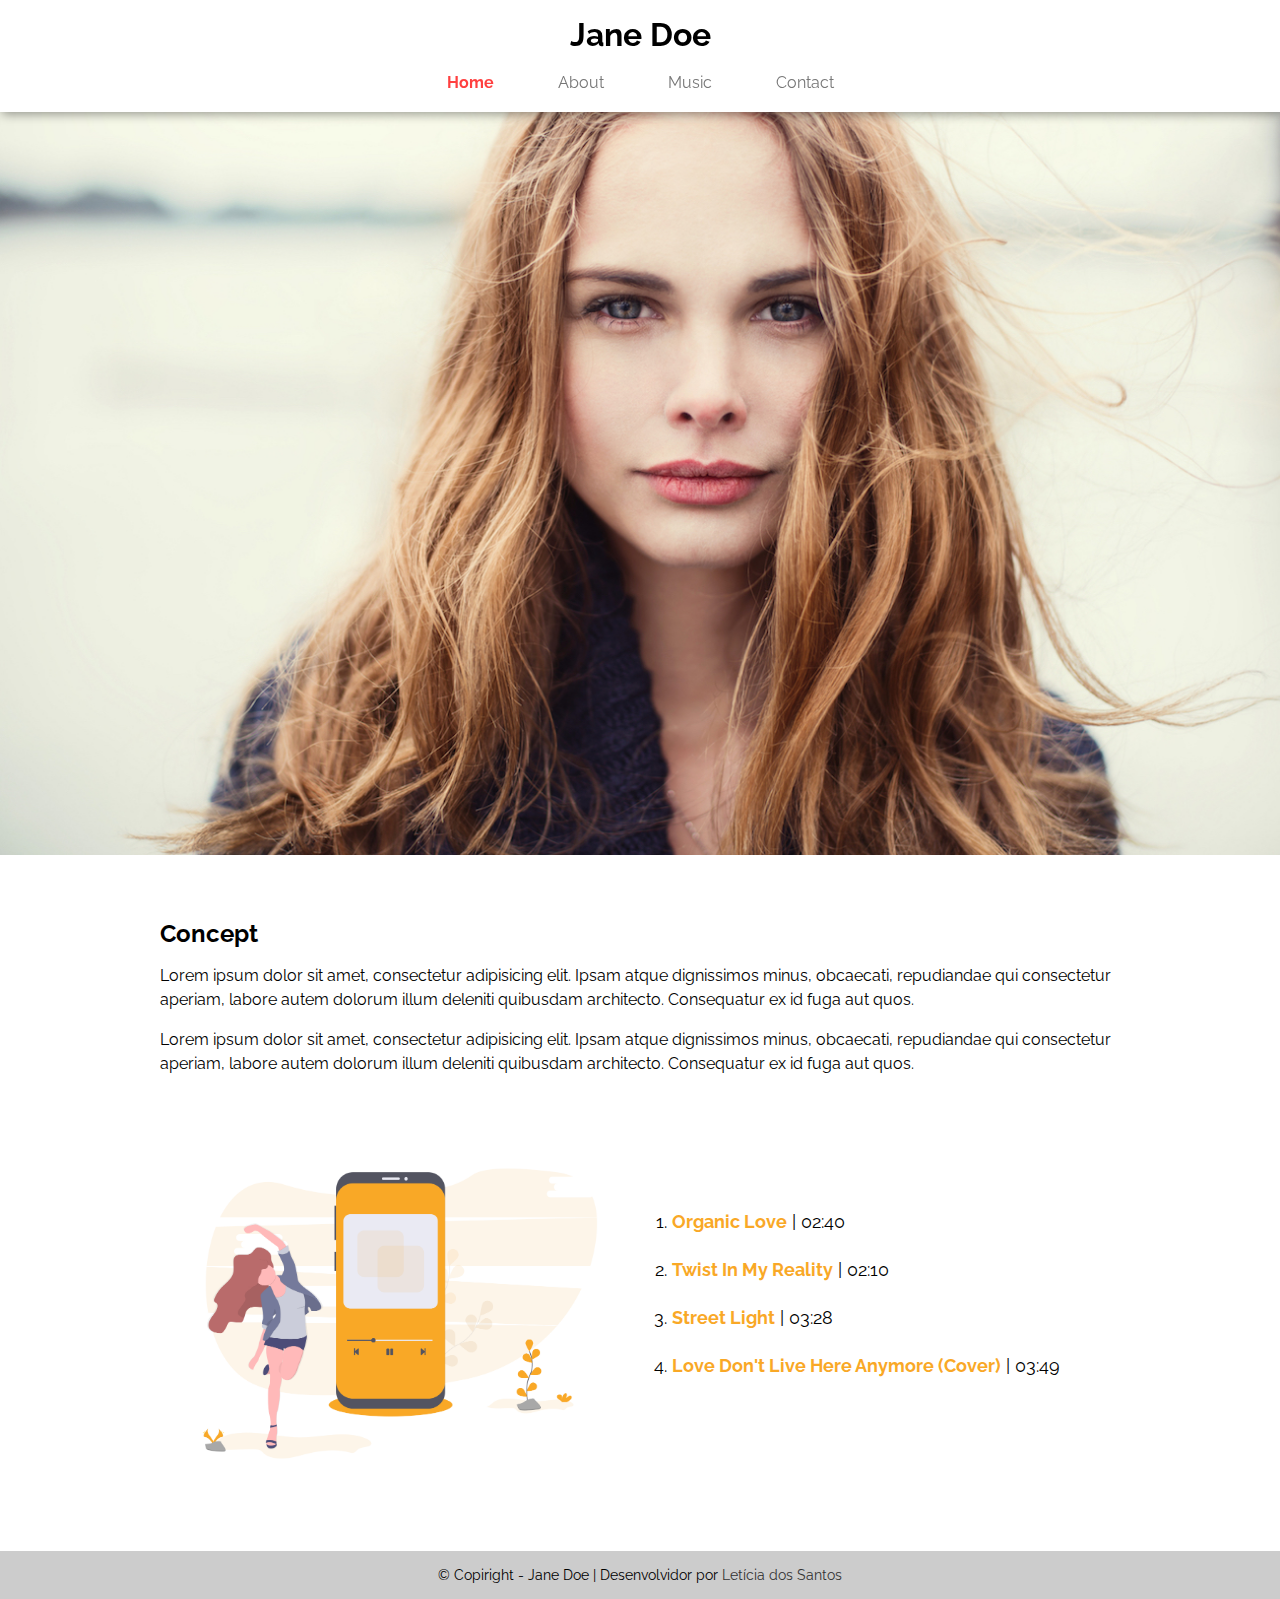
<file: jane_doe/index.html>
<!DOCTYPE html>
<html>

<head>
  <meta charset="UTF-8">
  <title>Jane Doe | Home</title>
  <link rel="stylesheet" href="./css/styles.css">
</head>

<body>
  <header>
    <h1>Jane Doe</h1>
    <nav class="menu">
      <ul>
        <li><a href="./index.html" class="active">Home</a></li>
        <li><a href="./about.html">About</a></li>
        <li><a href="./music.html">Music</a></li>
        <li><a href="./contact.html">Contact</a></li>
      </ul>
    </nav>
  </header>

  <section class="banner">
    <img src="./img/jane.jpg" alt="imagem que representa a cantora Jane Doe">
  </section>

  <section class="concept">
    <h2>Concept</h2>
    <p>Lorem ipsum dolor sit amet, consectetur adipisicing elit. Ipsam atque dignissimos minus, obcaecati, repudiandae qui consectetur aperiam, labore autem dolorum illum deleniti quibusdam architecto. Consequatur ex id fuga aut quos.</p>
    <p>Lorem ipsum dolor sit amet, consectetur adipisicing elit. Ipsam atque dignissimos minus, obcaecati, repudiandae qui consectetur aperiam, labore autem dolorum illum deleniti quibusdam architecto. Consequatur ex id fuga aut quos.</p>
    <div class="songs">
      <div class="draw">
        <img src="./img/draw.png" alt="Ilustração de um celular com player de musica, e uma mulher dançando">
      </div>
      <ol class="list">
        <li>
          <span class="orange">Organic Love</span> | 02:40
        </li>
        <li>
          <span class="orange">Twist In My Reality</span> | 02:10
        </li>
        <li>
          <span class="orange">Street Light</span> | 03:28
        </li>
        <li>
          <span class="orange">Love Don't Live Here Anymore (Cover)</span> | 03:49
        </li>
      </ol>
    </div>
  </section>
  <footer>
    &copy; Copiright - Jane Doe | Desenvolvidor por <a href="https://github.com/ldsleticia" target="_blank">Letícia dos Santos</a> 
  </footer>
</body>

</html>
</file>
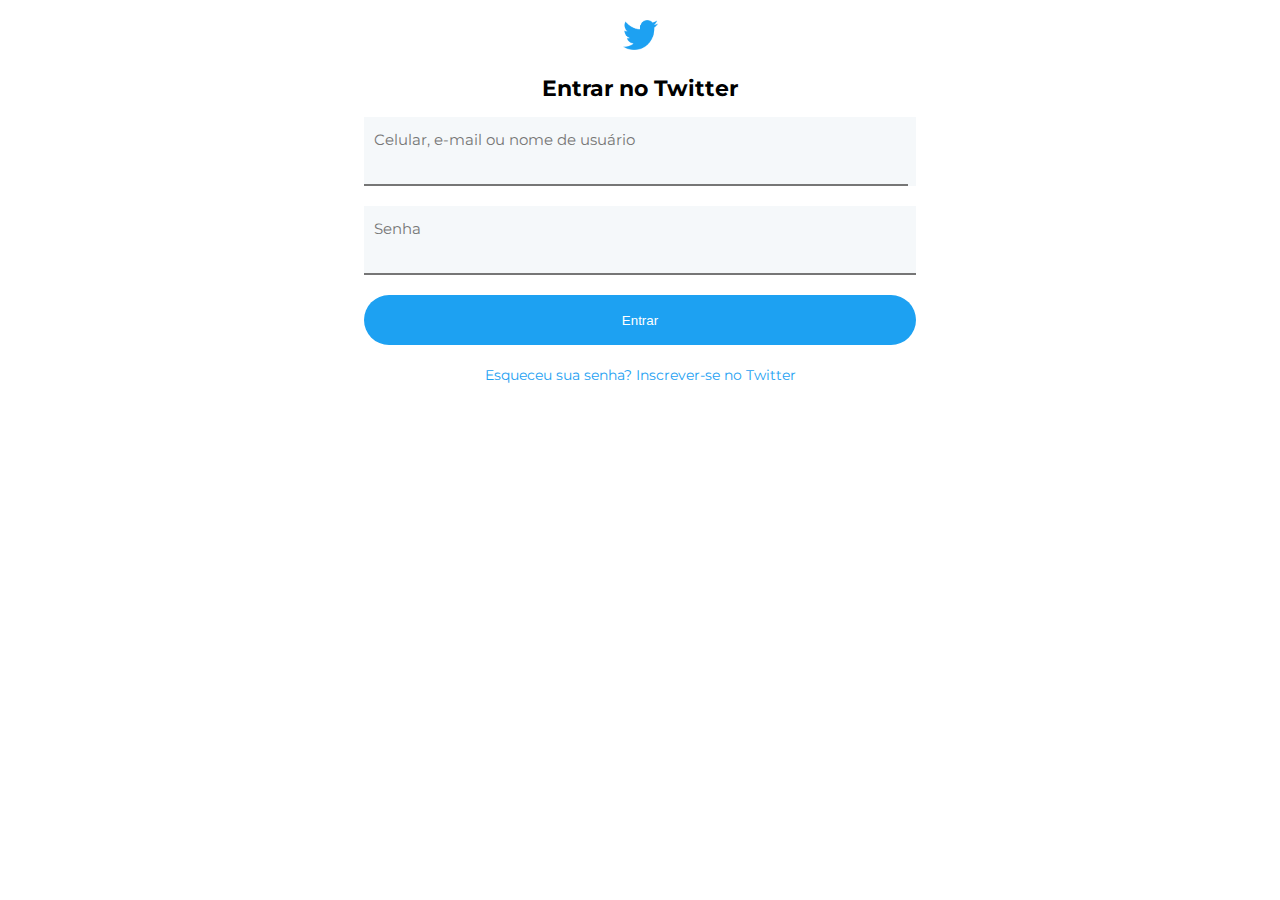
<file: twitter_login_clone/index.html>
<!DOCTYPE html>
<html lang="en">

<head>
    <meta charset="UTF-8">
    <meta name="viewport" content="width=device-width, initial-scale=1.0">
    <link rel="stylesheet" type="text/css" href="css/style.css" media="screen" />
    <title>Twitter</title>
</head>

<body>
    <div id="container">
        <div class="viewBox"><img src="images/logo.png" alt="Logo do Twitter" width="35px" height="30px" /></div>
        <div class="box">
            <h1>Entrar no Twitter</h1>
        </div>
        <div class="form">
            <form action="login.php" method="post">
                <div class="form-login">
                    <label for="login">Celular, e-mail ou nome de usuário</label><br>
                    <input type="text" name="login" required>
                </div>
                <div class="form-password">
                    <label for="senha">Senha</label><br>
                    <input type="password" name="senha" required>
                </div>
                <input class="button" type="submit" value="Entrar">
            </form>
        </div>
        <div class="page-buttons">
            <a href="https://twitter.com/account/begin_password_reset">Esqueceu sua senha?</a>
            <a href="https://twitter.com/i/flow/signup">Inscrever-se no Twitter</a>
        </div>
</body>
</html>
</file>
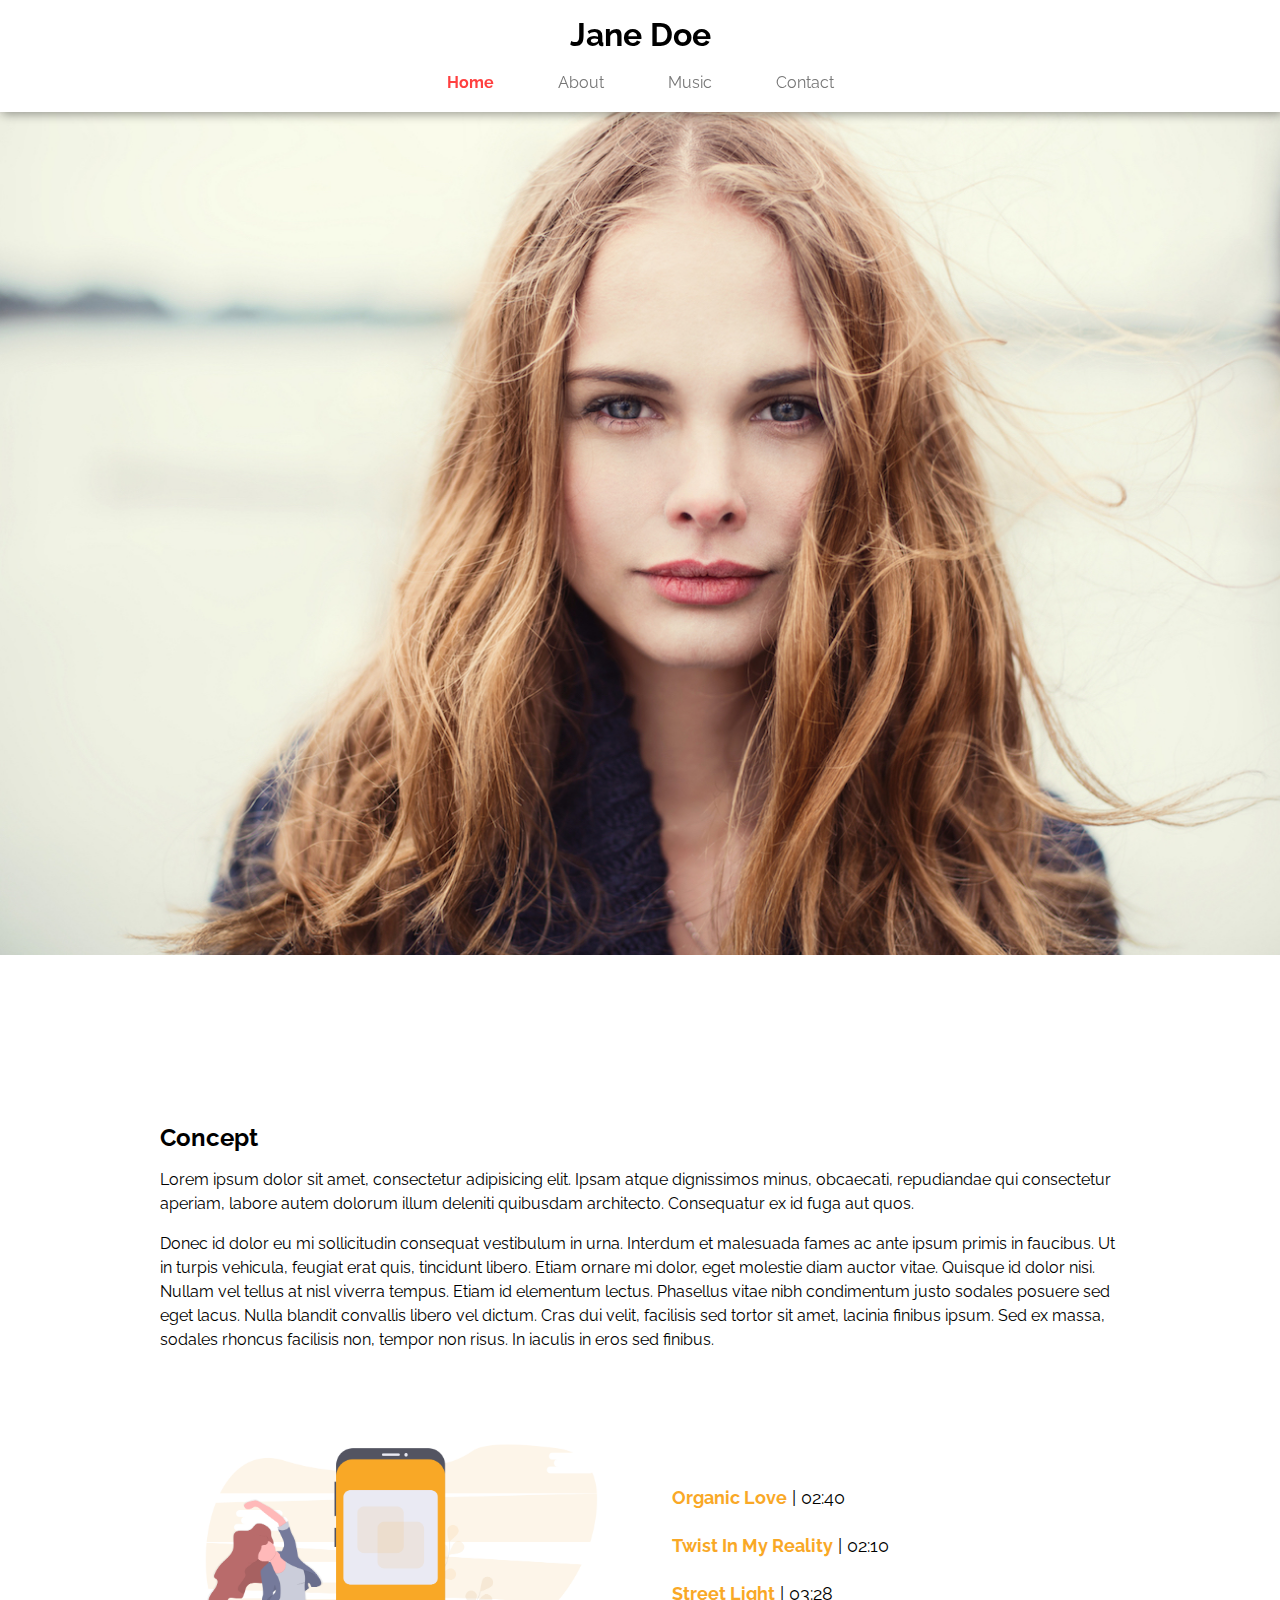
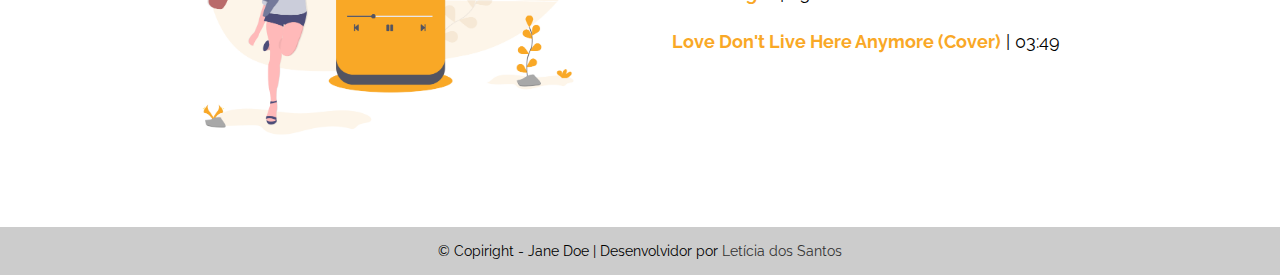
<file: jane_doe/responsivo/index.html>
<!DOCTYPE html>
<html>

<head>
  <meta charset="UTF-8">
  <meta name="viewport" content="width=device-width, initial-scale=1.0">
  <title>Jane Doe | Home</title>
  <link rel="stylesheet" href="./css/styles.css">
  <link rel="stylesheet" href="./css/responsivo.css">
</head>

<body>
  <header>
    <h1>Jane Doe</h1>
    <nav class="menu">
      <ul>
        <li><a href="./index.html" class="active">Home</a></li>
        <li><a href="./about.html">About</a></li>
        <li><a href="./music.html">Music</a></li>
        <li><a href="./contact.html">Contact</a></li>
      </ul>
    </nav>
  </header>

  <section class="banner">
    <img src="./img/jane.jpg" alt="imagem que representa a cantora Jane Doe">
  </section>

  <section>
    <section class="concept container">
      <h2>Concept</h2>
      <p>Lorem ipsum dolor sit amet, consectetur adipisicing elit. Ipsam atque dignissimos minus, obcaecati, repudiandae qui consectetur aperiam, labore autem dolorum illum deleniti quibusdam architecto. Consequatur ex id fuga aut quos.</p>
      <p>Donec id dolor eu mi sollicitudin consequat vestibulum in urna. Interdum et malesuada fames ac ante ipsum primis in faucibus. Ut in turpis vehicula, feugiat erat quis, tincidunt libero. Etiam ornare mi dolor, eget molestie diam auctor vitae. Quisque id dolor nisi. Nullam vel tellus at nisl viverra tempus. Etiam id elementum lectus. Phasellus vitae nibh condimentum justo sodales posuere sed eget lacus. Nulla blandit convallis libero vel dictum. Cras dui velit, facilisis sed tortor sit amet, lacinia finibus ipsum. Sed ex massa, sodales rhoncus facilisis non, tempor non risus. In iaculis in eros sed finibus.</p>
      <div class="songs">
        <div class="draw">
          <img src="./img/draw.png" alt="Ilustração de um celular com player de musica, e uma mulher dançando">
        </div>
        <ol class="list">
          <li>
            <span class="orange">Organic Love</span> | 02:40
          </li>
          <li>
            <span class="orange">Twist In My Reality</span> | 02:10
          </li>
          <li>
            <span class="orange">Street Light</span> | 03:28
          </li>
          <li>
            <span class="orange">Love Don't Live Here Anymore (Cover)</span> | 03:49
          </li>
        </ol>
      </div>
    </section>
  </section>
  <footer>
    &copy; Copiright - Jane Doe | Desenvolvidor por <a href="https://github.com/ldsleticia" target="_blank">Letícia dos Santos</a> 
  </footer>
</body>

</html>
</file>
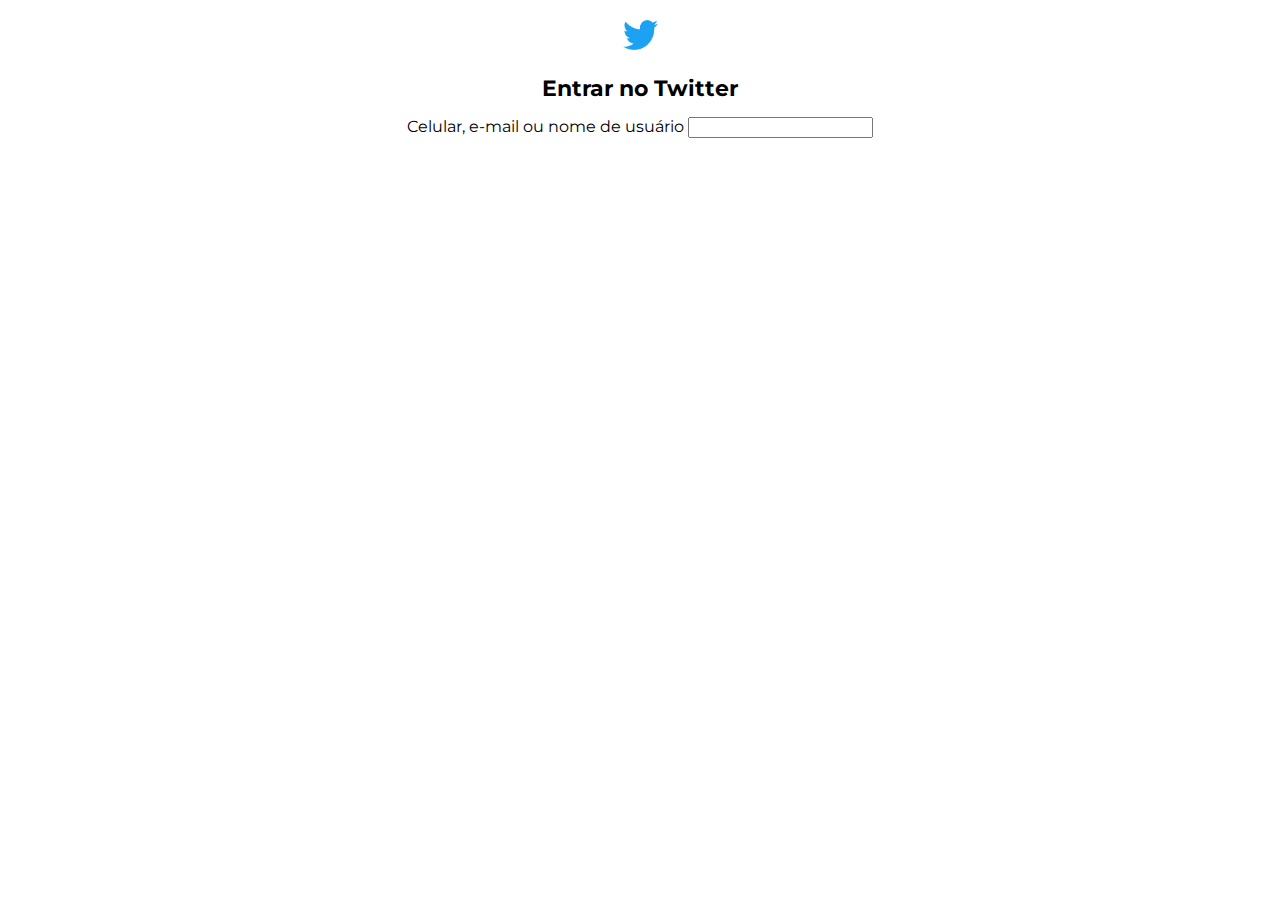
<file: twitter_login_clone/css/index.html>
<!DOCTYPE html>
<html lang="en">
<head>
    <meta charset="UTF-8">
    <meta name="viewport" content="width=device-width, initial-scale=1.0">
    <link rel="stylesheet" type="text/css" href="style.css" media="screen" />
    <title>Twitter</title>
</head>
<body>
    <div id="container">
        <div class="viewBox"><img src="../images/logo.png" alt="Logo do Twitter"  width="35px" height="30px"/></div>
        <div class="box">
                <h1>Entrar no Twitter</h1>
        </div>
        <div class="form">
                <form action="inputName" method="post" id="login">
                    <div id="formDates">
                    <span class="label">Celular, e-mail ou nome de usuário</span>
                        <input type="text" id="login" />
                    <div>
                </form>
        </div>
    </div>
    
</body>
</html>
</file>
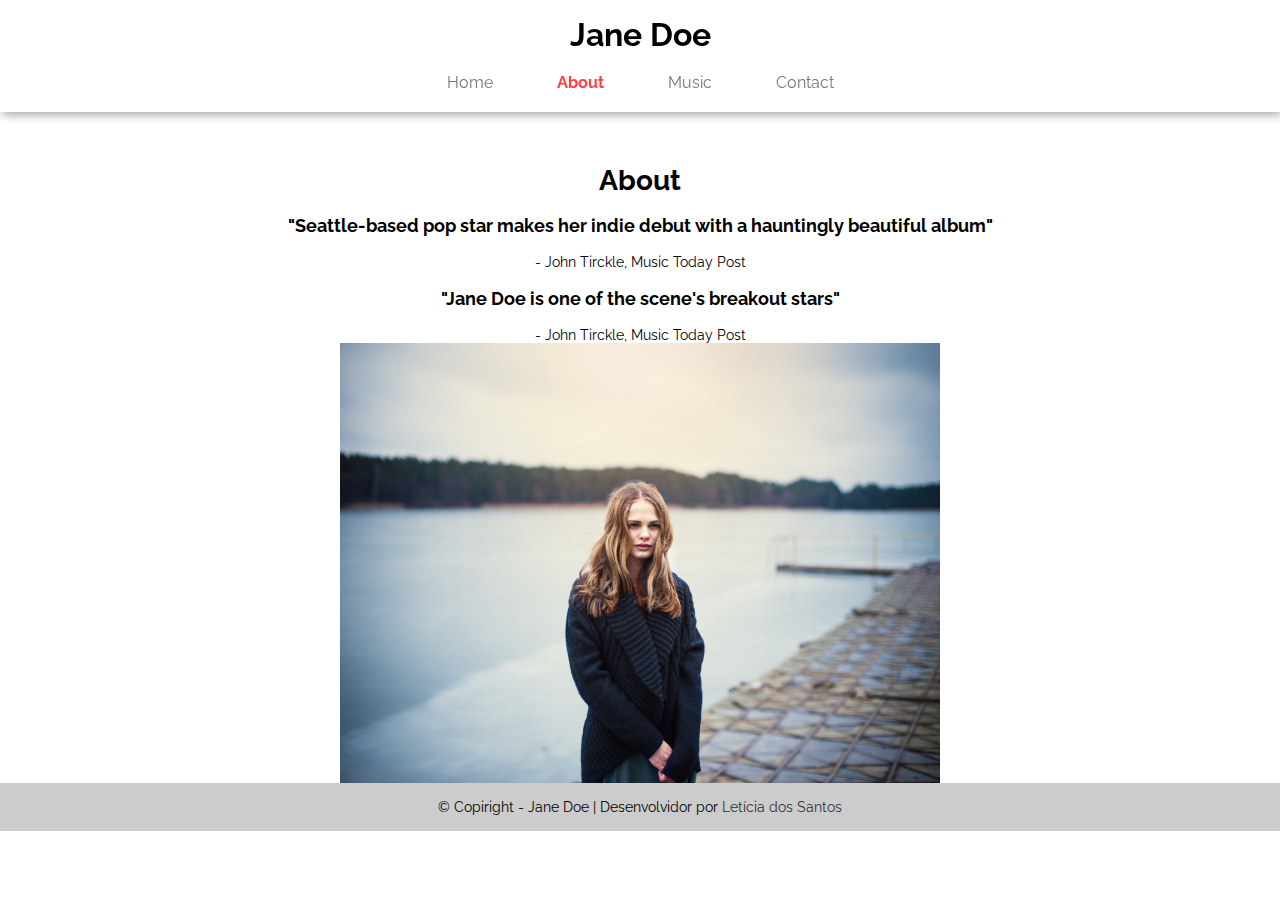
<file: jane_doe/about.html>
<!DOCTYPE html>
<html>

<head>
  <meta charset="UTF-8">
  <title>Jane Doe | About</title>
  <link rel="stylesheet" href="./css/styles.css">
</head>

<body>
  <header>
    <h1>Jane Doe</h1>
    <nav class="menu">
      <ul>
        <li><a href="index.html">Home</a></li>
        <li><a href="about.html" class="active">About</a></li>
        <li><a href="music.html">Music</a></li>
        <li><a href="contact.html">Contact</a></li>
      </ul>
    </nav>
  </header>

  <section id="about" class="container">
    <h1 class="titulo">About</h1>
    <section class="phrases">
      <div class="phrase">
        <p>
          "Seattle-based pop star makes her indie debut with a hauntingly beautiful album"
        </p>
        <span>- John Tirckle, Music Today Post</span>
      </div>

      <div class="phrase">
        <p>
          "Jane Doe is one of the scene's breakout stars"
        </p>
        <span>- John Tirckle, Music Today Post</span>
      </div>
      <div class="img">
        <img src="./img/jane2.jpg" alt="Foto de Jane Doe ">
      </div>
    </section>
  </section>

  <footer>
    &copy; Copiright - Jane Doe | Desenvolvidor por <a href="https://github.com/ldsleticia" target="_blank">Letícia dos Santos</a> 
  </footer>
</body>

</html>
</file>
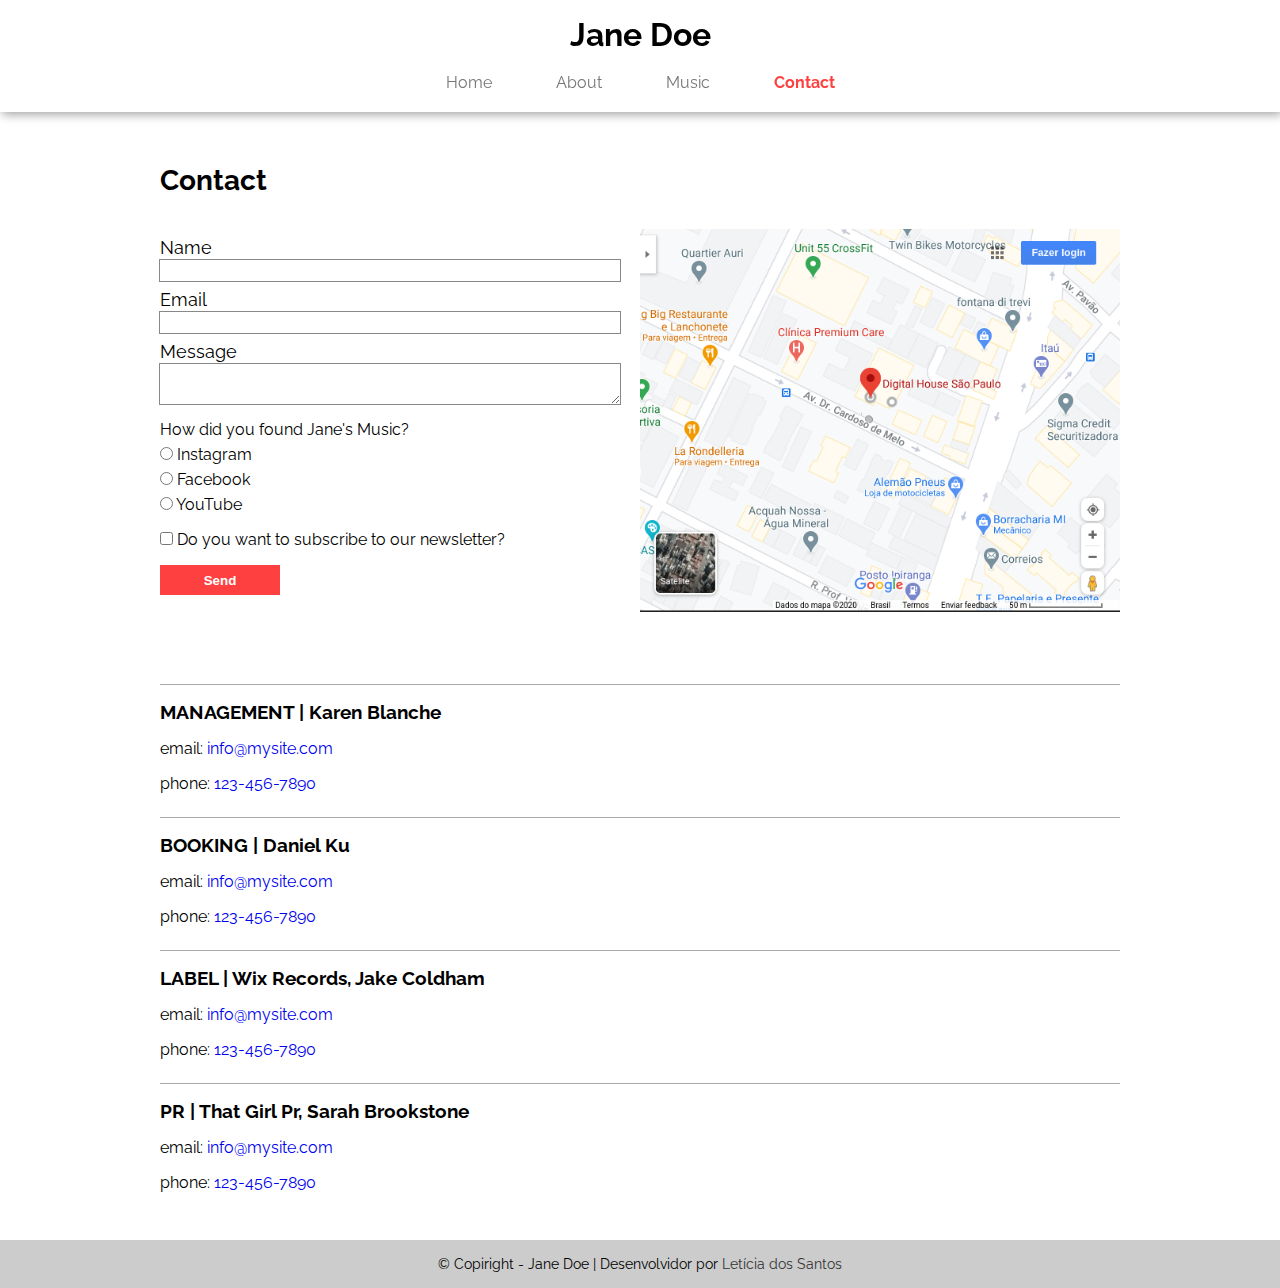
<file: jane_doe/contact.html>
<!DOCTYPE html>
<html>

<head>
  <meta charset="UTF-8">
  <title>Jane Doe | Home</title>
  <link rel="stylesheet" href="./css/styles.css">
</head>

<body>
  <header>
    <h1>Jane Doe</h1>
    <nav class="menu">
      <ul>
        <li><a href="index.html">Home</a></li>
        <li><a href="about.html">About</a></li>
        <li><a href="music.html">Music</a></li>
        <li><a href="contact.html" class="active">Contact</a></li>
      </ul>
    </nav>
  </header>

  <section id="contact" class="container">
    <h1 class="titulo">Contact</h1>
    <section class="contact-form">
      <form>

        <div class="box-input">
          <label for="name">Name</label>
          <input type="text" id="name" name="name" required>
        </div>

        <div class="box-input">
          <label for="email">Email</label>
          <input type="email" id="email" name="email" required>
        </div>

        <div class="box-input">
          <label for="message">Message</label>
          <textarea name="message" id="message" cols="10" rows="2" required></textarea>
        </div>

        <div class="radio">
          <label for="found">How did you found Jane's Music?</label>
          <br>
          <input type="radio" name="found" id="instagram" value="instagram">
          <label for="instagram">Instagram</label>
          <br>
          <input type="radio" name="found" id="found" value="facebook">
          <label for="instagram">Facebook</label>
          <br>
          <input type="radio" name="found" id="found" value="youtube">
          <label for="youtube">YouTube</label>
        </div>

        </div>
        <div class="checkbox">
          <input type="checkbox" name="" id="">
          <label for="message">Do you want to subscribe to our newsletter?</label>
        </div>
        <input type="submit" value="Send">
      </form>
    </section>
    <section class="map-address">
      <div class="img">
        <img src="./img/address.png" alt="Foto da região próximdo ao endereço da cantora">
      </div>
    </section>
    <section class="contact-info">
      <ul class="contacts">
        <li class="contact">
          <h3>MANAGEMENT | Karen Blanche</h3>
          <ul>
            <li>email: <a href="mailto:info@mysite.com">info@mysite.com</a></li>
            <li>phone: <a href=”tel:+1956123456789″>123-456-7890</a></li>
          </ul>
        </li>
        <li class="contact">
          <h3>BOOKING | Daniel Ku</h3>
          <ul>
            <li>email: <a href="mailto:info@mysite.com">info@mysite.com</a></li>
            <li>phone: <a href=”tel:+1956123456789″>123-456-7890</a></li>
          </ul>
        </li>
        <li class="contact">
          <h3>LABEL | Wix Records, Jake Coldham</h3>
          <ul>
            <li>email: <a href="mailto:info@mysite.com">info@mysite.com</a></li>
            <li>phone: <a href=”tel:+1956123456789″>123-456-7890</a></li>
          </ul>
        </li>
        <li class="contact">
          <h3>PR | That Girl Pr, Sarah Brookstone</h3>
          <ul>
            <li>email: <a href="mailto:info@mysite.com">info@mysite.com</a></li>
            <li>phone: <a href=”tel:+1956123456789″>123-456-7890</a></li>
          </ul>
        </li>
      </ul>
    </section>
  </section>

  <footer>
    &copy; Copiright - Jane Doe | Desenvolvidor por <a href="https://github.com/ldsleticia" target="_blank">Letícia dos Santos</a>
  </footer>
</body>

</html>
</file>
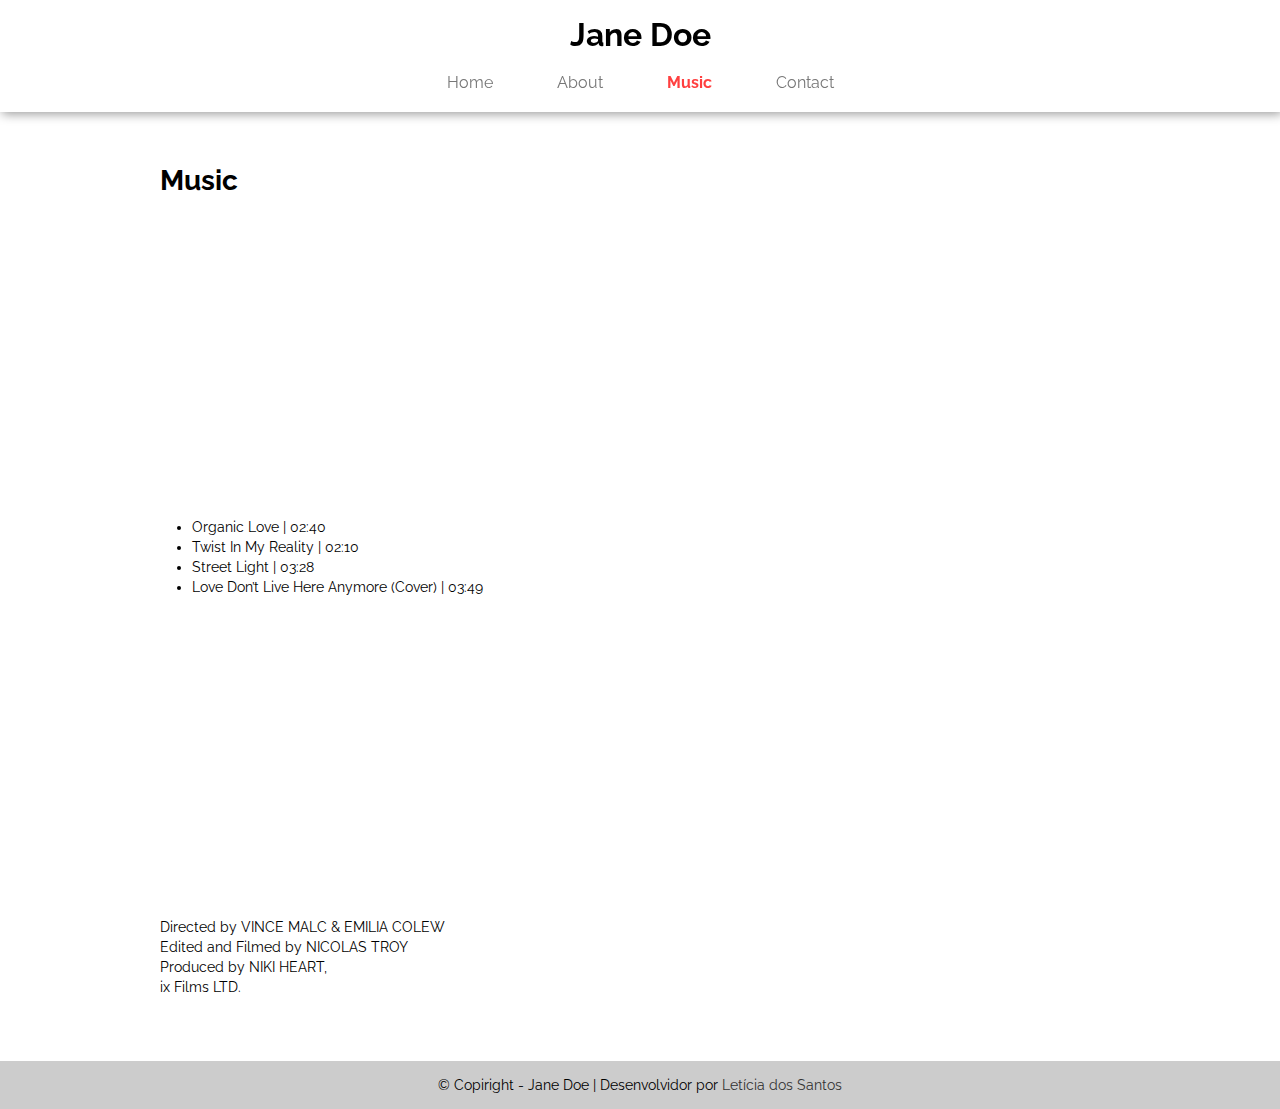
<file: jane_doe/music.html>
<!DOCTYPE html>
<html>

<head>
  <meta charset="UTF-8">
  <title>Jane Doe | Home</title>
  <link rel="stylesheet" href="./css/styles.css">
</head>

<body>
  <header>
    <h1>Jane Doe</h1>
    <nav class="menu">
      <ul>
        <li><a href="index.html">Home</a></li>
        <li><a href="about.html">About</a></li>
        <li><a href="music.html" class="active">Music</a></li>
        <li><a href="contact.html">Contact</a></li>
      </ul>
    </nav>
  </header>

  <section id="music" class="container">
    <h1 class="titulo">Music</h1>
    <section class="videos">
      <div class="video">
        <iframe src="https://player.vimeo.com/video/135166028" width="480px" height="320px" frameborder="0" allow="autoplay; fullscreen" allowfullscreen></iframe>
        <ul>
          <li>Organic Love | 02:40</li>
          <li>Twist In My Reality | 02:10</li>
          <li>Street Light | 03:28</li>
          <li>Love Don’t Live Here Anymore (Cover) | 03:49</li>
        </ul>
      </div>
      <div class="video">
        <iframe src="https://player.vimeo.com/video/134861419" width="480px" height="320px" frameborder="0" allow="autoplay; fullscreen" allowfullscreen></iframe>
        <ul class="style-none">
          <li> Directed by VINCE MALC & EMILIA COLEW</li>
          <li> Edited and Filmed by NICOLAS TROY</li>
          <li> Produced by NIKI HEART,</li>
          <li>ix Films LTD.</li>
        </ul>
      </div>
    </section>
  </section>

  <footer>
    &copy; Copiright - Jane Doe | Desenvolvidor por <a href="https://github.com/ldsleticia" target="_blank">Letícia dos Santos</a> 
  </footer>
</body>

</html>
</file>
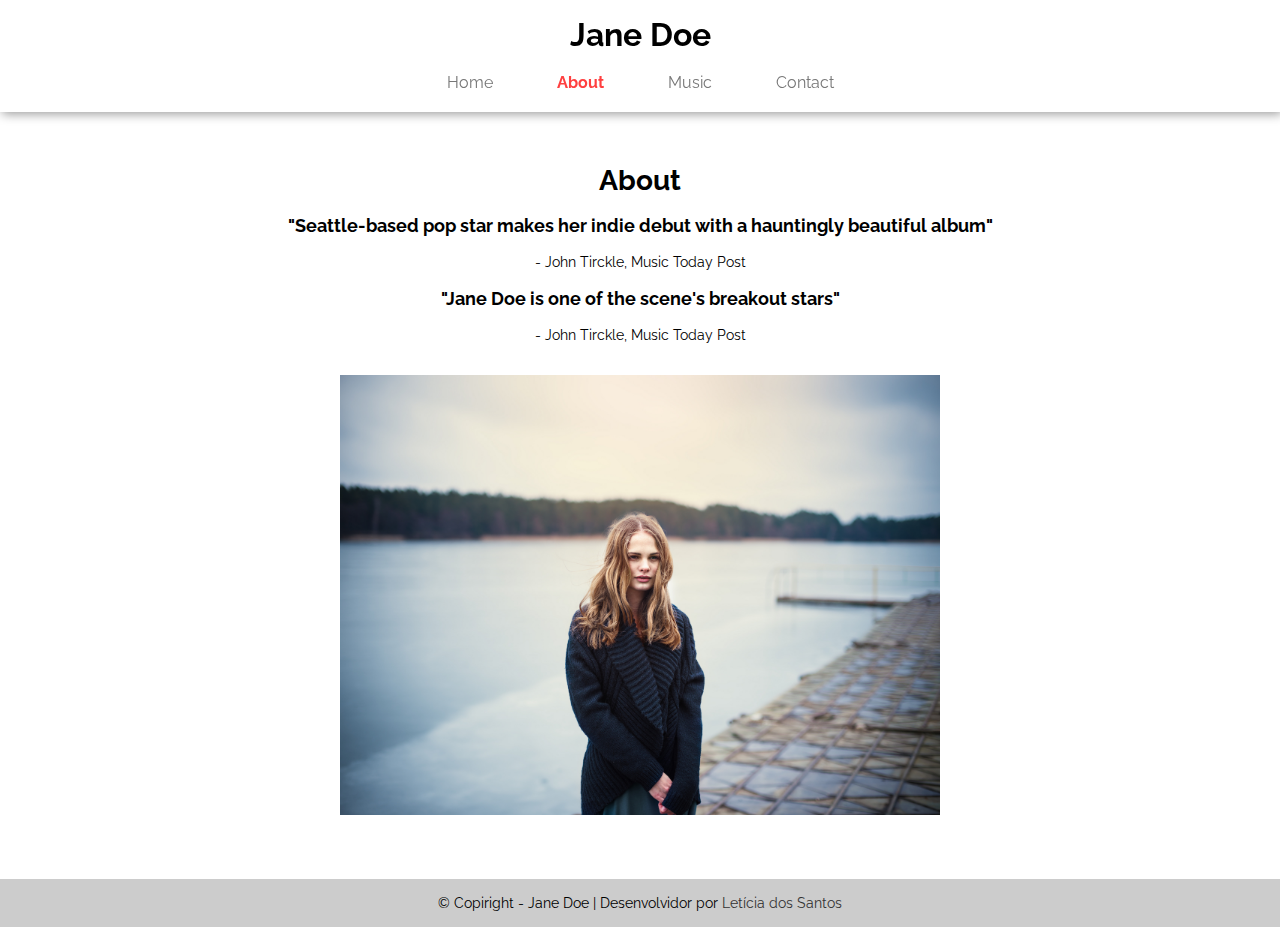
<file: jane_doe/responsivo/about.html>
<!DOCTYPE html>
<html>

<head>
  <meta charset="UTF-8">
  <meta name="viewport" content="width=device-width, initial-scale=1.0">
  <title>Jane Doe | Home</title>
  <link rel="stylesheet" href="./css/styles.css">
  <link rel="stylesheet" href="./css/responsivo.css">
</head>

<body>
  <header>
    <h1>Jane Doe</h1>
    <nav class="menu">
      <ul>
        <li><a href="index.html">Home</a></li>
        <li><a href="about.html" class="active">About</a></li>
        <li><a href="music.html">Music</a></li>
        <li><a href="contact.html">Contact</a></li>
      </ul>
    </nav>
  </header>

  <section id="about" class="container">
    <h1 class="titulo">About</h1>
    <section class="phrases">
      <div class="phrase">
        <p>
          "Seattle-based pop star makes her indie debut with a hauntingly beautiful album"
        </p>
        <span>- John Tirckle, Music Today Post</span>
      </div>

      <div class="phrase">
        <p>
          "Jane Doe is one of the scene's breakout stars"
        </p>
        <span>- John Tirckle, Music Today Post</span>
      </div>
      <div class="img">
        <img src="./img/jane2.jpg" alt="Foto de Jane Doe ">
      </div>
    </section>
  </section>

  <footer>
    &copy; Copiright - Jane Doe | Desenvolvidor por <a href="https://github.com/ldsleticia" target="_blank">Letícia dos Santos</a> 
  </footer>
</body>

</html>
</file>
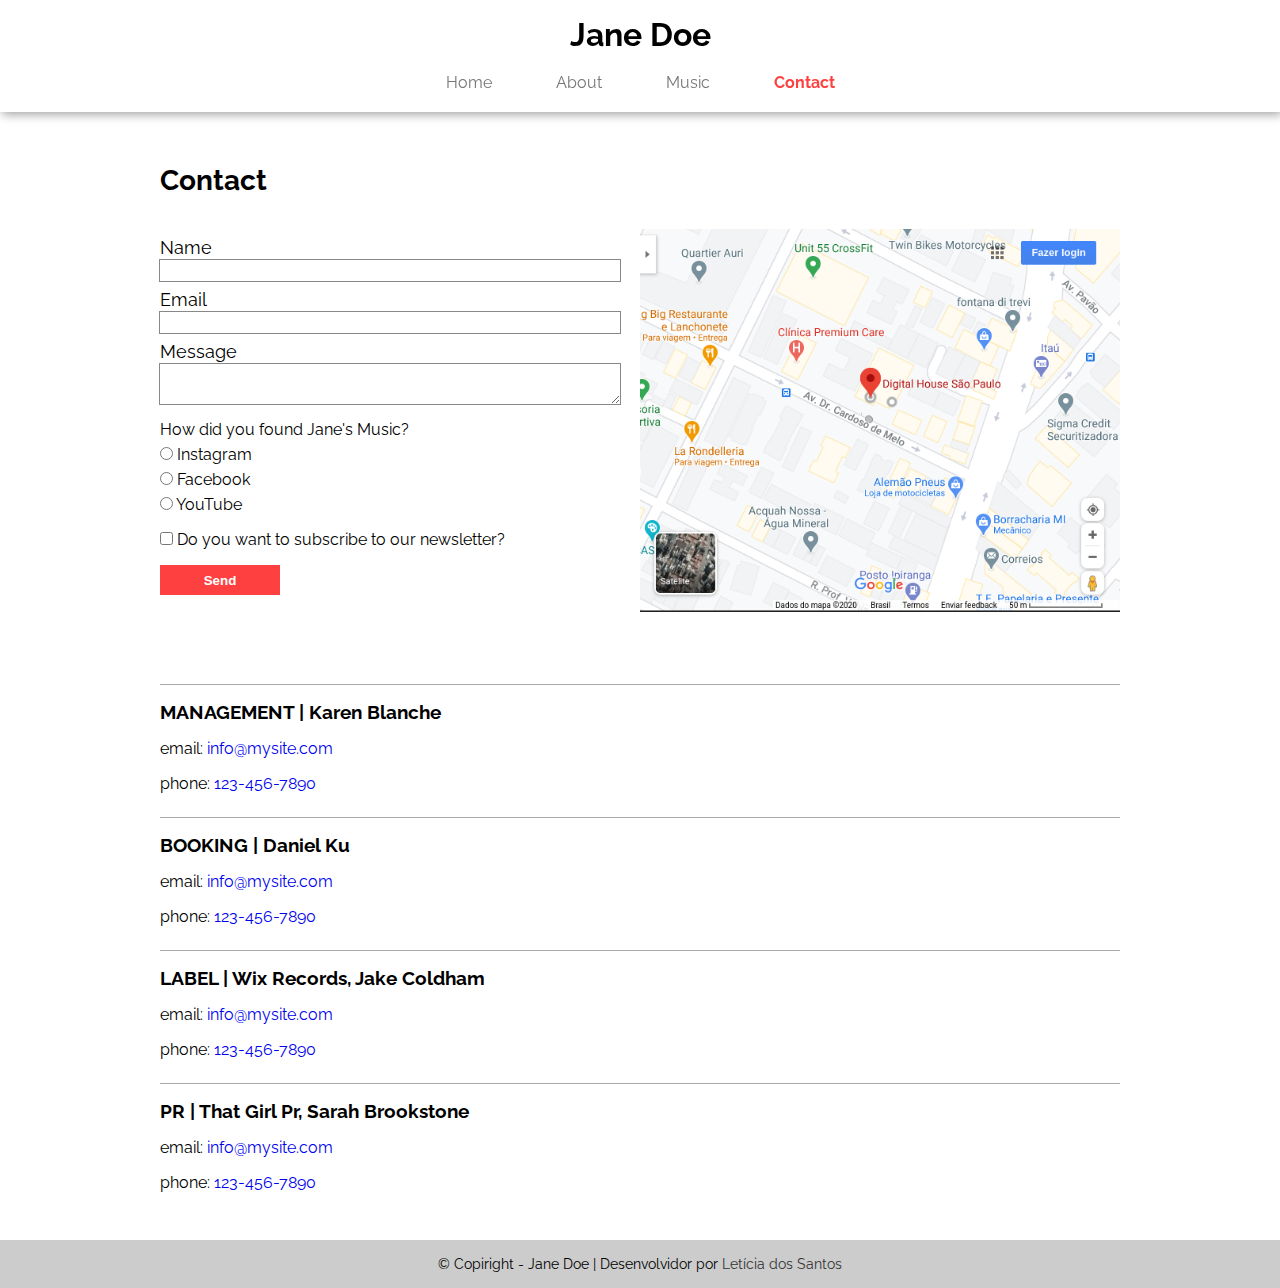
<file: jane_doe/responsivo/contact.html>
<!DOCTYPE html>
<html>

<head>
  <meta charset="UTF-8">
  <meta name="viewport" content="width=device-width, initial-scale=1.0">
  <title>Jane Doe | Home</title>
  <link rel="stylesheet" href="./css/styles.css">
  <link rel="stylesheet" href="./css/responsivo.css">
</head>

<body>
  <header>
    <h1>Jane Doe</h1>
    <nav class="menu">
      <ul>
        <li><a href="index.html">Home</a></li>
        <li><a href="about.html">About</a></li>
        <li><a href="music.html">Music</a></li>
        <li><a href="contact.html" class="active">Contact</a></li>
      </ul>
    </nav>
  </header>

  <section id="contact" class="container">
    <h1 class="titulo">Contact</h1>
    <section class="contact-form">
      <form>

        <div class="box-input">
          <label for="name">Name</label>
          <input type="text" id="name" name="name" required>
        </div>

        <div class="box-input">
          <label for="email">Email</label>
          <input type="email" id="email" name="email" required>
        </div>

        <div class="box-input">
          <label for="message">Message</label>
          <textarea name="message" id="message" cols="10" rows="2" required></textarea>
        </div>

        <div class="radio">
          <label for="found">How did you found Jane's Music?</label>
          <br>
          <input type="radio" name="found" id="instagram" value="instagram">
          <label for="instagram">Instagram</label>
          <br>
          <input type="radio" name="found" id="found" value="facebook">
          <label for="instagram">Facebook</label>
          <br>
          <input type="radio" name="found" id="found" value="youtube">
          <label for="youtube">YouTube</label>
        </div>

        </div>
        <div class="checkbox">
          <input type="checkbox" name="" id="">
          <label for="message">Do you want to subscribe to our newsletter?</label>
        </div>
        <input type="submit" value="Send">
      </form>
    </section>

    <section class="map-address">
      <div class="img">
        <img src="./img/address.png" alt="Foto da região próximdo ao endereço da cantora">
      </div>
    </section>

    <section class="contact-info">
      <ul class="contacts">
        <li class="contact">
          <h3>MANAGEMENT | Karen Blanche</h3>
          <ul>
            <li>email: <a href="mailto:info@mysite.com">info@mysite.com</a></li>
            <li>phone: <a href=”tel:+1956123456789″>123-456-7890</a></li>
          </ul>
        </li>
        <li class="contact">
          <h3>BOOKING | Daniel Ku</h3>
          <ul>
            <li>email: <a href="mailto:info@mysite.com">info@mysite.com</a></li>
            <li>phone: <a href=”tel:+1956123456789″>123-456-7890</a></li>
          </ul>
        </li>
        <li class="contact">
          <h3>LABEL | Wix Records, Jake Coldham</h3>
          <ul>
            <li>email: <a href="mailto:info@mysite.com">info@mysite.com</a></li>
            <li>phone: <a href=”tel:+1956123456789″>123-456-7890</a></li>
          </ul>
        </li>
        <li class="contact">
          <h3>PR | That Girl Pr, Sarah Brookstone</h3>
          <ul>
            <li>email: <a href="mailto:info@mysite.com">info@mysite.com</a></li>
            <li>phone: <a href=”tel:+1956123456789″>123-456-7890</a></li>
          </ul>
        </li>
      </ul>
    </section>
  </section>

<footer>
    &copy; Copiright - Jane Doe | Desenvolvidor por <a href="https://github.com/ldsleticia" target="_blank">Letícia dos Santos</a> 
  </footer>
</body>

</html>
</file>
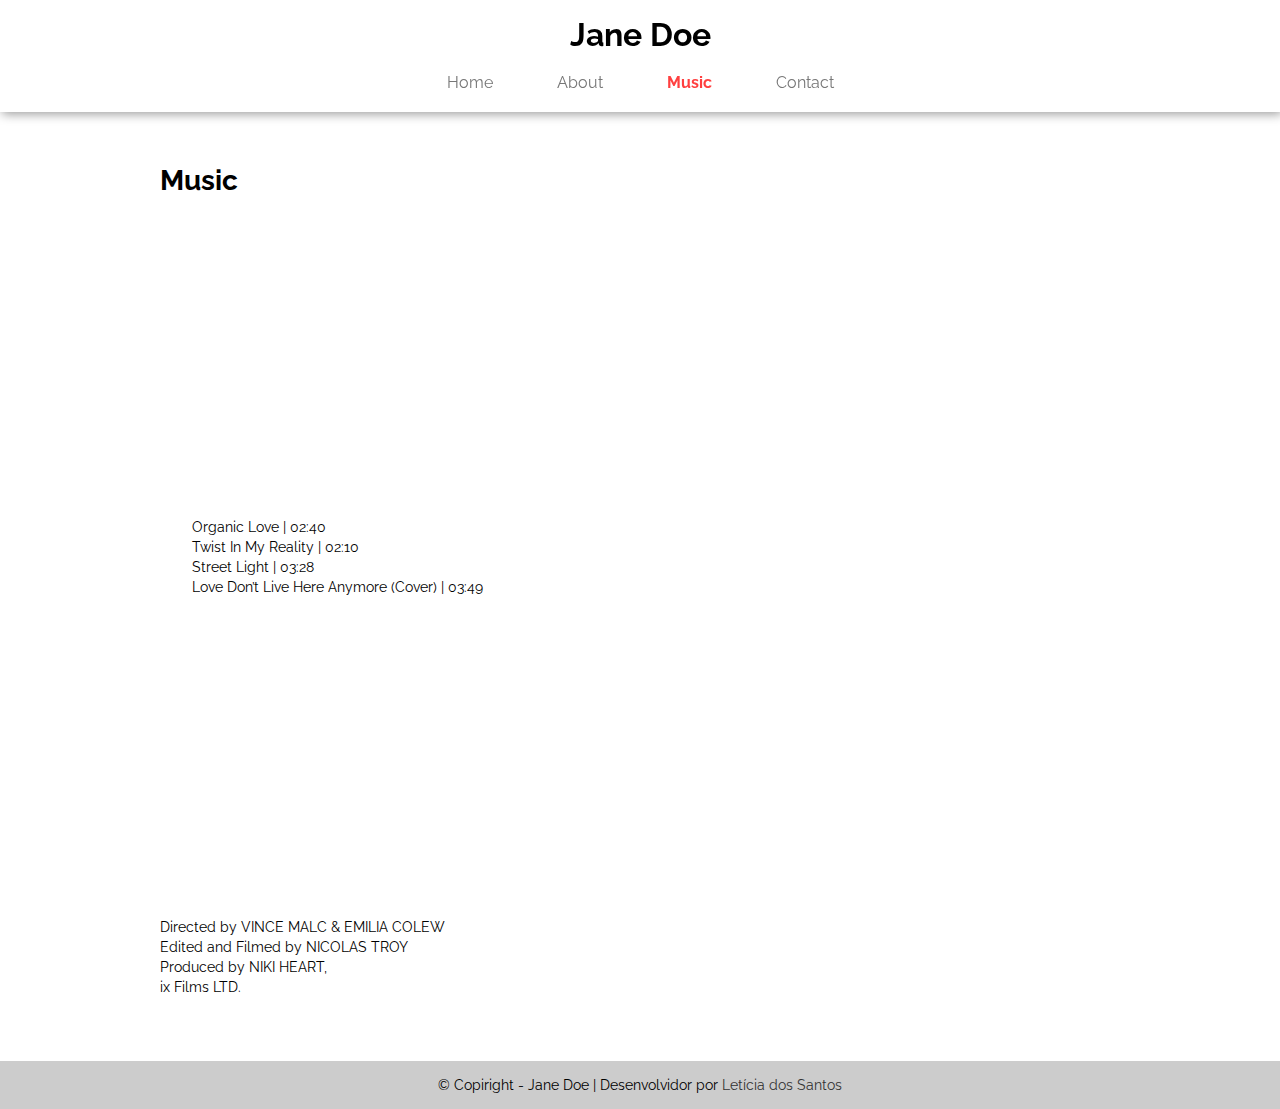
<file: jane_doe/responsivo/music.html>
<!DOCTYPE html>
<html>

<head>
  <meta charset="UTF-8">
  <meta name="viewport" content="width=device-width, initial-scale=1.0">
  <title>Jane Doe | Home</title>
  <link rel="stylesheet" href="./css/styles.css">
  <link rel="stylesheet" href="./css/responsivo.css">
</head>

<body>
  <header>
    <h1>Jane Doe</h1>
    <nav class="menu">
      <ul>
        <li><a href="index.html">Home</a></li>
        <li><a href="about.html">About</a></li>
        <li><a href="music.html" class="active">Music</a></li>
        <li><a href="contact.html">Contact</a></li>
      </ul>
    </nav>
  </header>

  <section id="music" class="container">
    <h1 class="titulo">Music</h1>
    <section class="videos">
      <div class="video">
        <iframe src="https://player.vimeo.com/video/135166028" width="480px" height="320px" frameborder="0" allow="autoplay; fullscreen" allowfullscreen></iframe>
        <ul>
          <li>Organic Love | 02:40</li>
          <li>Twist In My Reality | 02:10</li>
          <li>Street Light | 03:28</li>
          <li>Love Don’t Live Here Anymore (Cover) | 03:49</li>
        </ul>
      </div>
      <div class="video">
        <iframe src="https://player.vimeo.com/video/134861419" width="480px" height="320px" frameborder="0" allow="autoplay; fullscreen" allowfullscreen></iframe>
        <ul class="style-none">
          <li> Directed by VINCE MALC & EMILIA COLEW</li>
          <li> Edited and Filmed by NICOLAS TROY</li>
          <li> Produced by NIKI HEART,</li>
          <li>ix Films LTD.</li>
        </ul>
      </div>
    </section>
  </section>

  <footer>
    &copy; Copiright - Jane Doe | Desenvolvidor por <a href="https://github.com/ldsleticia" target="_blank">Letícia dos Santos</a> 
  </footer>
</body>

</html>
</file>
<file: twitter_login_clone/css/style.css>
@import url('https://fonts.googleapis.com/css2?family=Montserrat:ital,wght@0,100;0,200;0,400;0,500;0,600;0,700;0,800;0,900;1,200&display=swap');
body {
    font-family: Montserrat;
}

#container {
    height: 100%;
    position: absolute;
    top: 50%;
    left: 50%;
    -ms-transform: translate(-50%, -50%);
    transform: translate(-50%, -50%);
}

.viewBox {
    width: 100%;
    height: 39px;
    margin-top: 20px;
    text-align: center;
}

.box {
    width: 100%;
    height: auto;
    text-align: center;
    font-size: 0.7em;
}

.title {
    width: 100%;
}

.form {
    width: 100%;
    height: auto;
    background-color: white;
}

.form-login {
    position: relative;
    padding-top: 13px;
    background-color: rgb(245, 248, 250);
}

.form-login input {
    width: 540px;
    height: 33px;
    background-color: rgb(245, 248, 250);
    border: none;
    border-bottom: 2px solid rgb(118, 118, 118);
    letter-spacing: normal;
    word-spacing: normal;
    text-transform: none;
    text-indent: 0px;
    text-shadow: none;
    display: inline-block;
}

.form-login input:focus {
    padding-left: 10px;
    border: none;
    border-bottom: 2px solid rgb(27, 149, 224);
    box-shadow: 0 0 0 0;
    outline: 0;
}

.form-login label {
    padding-left: 10px;
    color: rgb(118, 118, 118);
    font-size: 15px;
}

.form-login label:focus {
    color: rgb(27, 149, 224);
}

.form-password {
    position: relative;
    padding-top: 13px;
    background-color: rgb(245, 248, 250);
    margin-top: 20px;
}

.form-password input {
    padding-left: 10px;
    width: 540px;
    height: 33px;
    background-color: rgb(245, 248, 250);
    border: none;
    border-bottom: 2px solid rgb(118, 118, 118);
    letter-spacing: normal;
    word-spacing: normal;
    text-transform: none;
    text-indent: 0px;
    text-shadow: none;
    display: inline-block;
}

.form-password input:focus {
    border: none;
    border-bottom: 2px solid rgb(27, 149, 224);
    box-shadow: 0 0 0 0;
    outline: 0;
}

.form-password:focus {
    border: none;
    border-bottom: 2px solid rgb(27, 149, 224);
    box-shadow: 0 0 0 0;
    outline: 0;
}

.form-password label {
    padding-left: 10px;
    color: rgb(118, 118, 118);
    font-size: 15px;
}

.form-password label:focus {
    color: rgb(27, 149, 224);
}

.button {
    width: 100%;
    height: 50px;
    color: white;
    background-color: rgb(29, 161, 242);
    border: none;
    margin-top: 20px;
    border-radius: 55px;
    cursor: pointer;
}

.button a {
    font-size: 0.9em;
    font-weight: bold;
    text-align: center;
    display: inline-block;
}

.button a:hover {
    background-color: rgb(16, 11, 90);
}

.page-buttons {
    width: 100%;
    height: 50px;
    margin-top: 20px;
    text-align: center;
}

.page-buttons a {
    font-size: 14px;
    color: rgb(29, 161, 242);
    text-decoration: none;
}
</file>
<file: jane_doe/responsivo/css/responsivo.css>
/* // Dispositivos extra small (telefones em modo retrato, com menos de 576px) */
@media (max-width: 575.98px) {
  .container {
    max-width: 300px;
  }

  header .menu {
    margin: 16px 0;
  }

  header .menu ul li {
    display: block;
    margin: 8px 0;
    padding: 8px 2px;
  }

  .banner img {
    padding-top: 248px;
  }

  section.concept {
    margin-top: 32px;
    text-align: center;
  }

  section.concept p {
    font-size: 1.125rem;
    line-height: 2rem;
  }

  section.concept .songs {
    margin: 16px auto;
  }

  section.concept .songs .draw img {
    float: none;
    display: block;
    max-width: 300px;
    margin: 0 auto;
    padding: 0;
  }

  section.concept .songs .list {
    padding: 0;
  }

  section.concept .songs .list li {
    display: block;
  }

  section#about {
    margin-top: 300px;
  }

  section#music {
    padding-top: 132px;
    text-align: center;
  }

  section#music h1 {
    text-align: center;
    padding: 0;
    margin: 0;
  }

  section#music .videos {
    padding: 0;
    margin: 0;
  }

  section#music .videos .video iframe {
    max-width: 300px;
    display: block;
    text-align: center;
  }

  section#music .videos .video ul {
    padding: 0;
    margin: 0 auto;
  }

  section#contact {
    margin-top: 272px;
  }

  section#contact .contact-form {
    float: none;
  }

  section#contact .map-address {
    float: none;
  }

  section#contact .contact-info {
    margin: 0;
    padding: 0;
  }
}

/* // Dispositivos médios (tablets com 768px ou mais) */
@media (min-width: 768px) and (max-width: 991.98px) {
  .container {
    max-width: 680px;
  }

  section.concept .songs {
    margin: 32px auto;
    overflow: hidden;
  }

  section.concept .songs .list {
    padding: 0;
    line-height: 40px;
  }

  footer#about-footer {
    position: absolute;
    bottom: 0;
  }

  section#music {
    text-align: center;
  }

  section#music h1 {
    text-align: center;
    padding: 0;
    margin: 0;
  }

  section#music .videos {
    padding: 0;
    margin: 0 auto;
    text-align: center;
  }

  section#music .videos .video {
    margin: 0 auto;
  }

  section#music .videos .video iframe {
    max-width: 480px;
    margin: 0 auto;
    display: block;
    text-align: center;
  }

  section#music .videos .video ul {
    padding: 0;
    margin: 0 auto;
  }

  section#contact .contact-form {
    max-width: 100%;
    float: none;
    display: block;
  }

  section#contact .map-address {
    float: none;
    margin: 0 auto;
    display: block;
  }

  section#contact section.map-address .img img {
    display: block;
    margin: 64px auto 0 auto;
  }
}
</file>
<file: jane_doe/css/styles.css>
@import url("https://fonts.googleapis.com/css2?family=Raleway:wght@400;700&display=swap");

/* RESET */
body,
header,
section,
div,
ul,
li,
a,
footer,
h1,
h2,
h3,
input,
label,
textarea,
button {
  padding: 0;
  margin: 0;
  border: none;
  outline: none;
  background-color: transparent;
}

:root {
  --red: #ff4040;
  --white: #ffffff;
}

iframe {
  margin: 0;
  padding: 0;
  display: block;
}

a {
  text-decoration: none;
}

ul {
  list-style: none;
}

.container {
  max-width: 960px;
  width: 100%;
  margin: 0 auto;
}

body {
  font-family: "Raleway", sans-serif;
  margin: 0;
  padding: 0;
}

.active {
  color: var(--red);
  font-weight: bold;
}

.titulo {
  font-weight: bold;
  font-size: 28px;
  text-align: center;
}

footer {
  background: #ccc;
  text-align: center;
  width: 100%;
  padding: 16px 0px;
  margin: 0;
  font-size: 14px;
}

footer a {
  color: #333;
  transition: 300ms;
}

footer a:hover {
  color: var(--red);
}

/* HEADER */

header {
  text-align: center;
  width: 100%;
  position: fixed;
  padding-top: 16px;
  top: 0;
  left: 0;
  background-color: var(--white);
  box-shadow: 2px 2px 10px 0px rgba(0, 0, 0, 0.4);
}

header ul {
  list-style: none;
}

header ul li {
  display: inline-block;
  padding: 20px 10px;
}

header ul li a {
  padding: 20px;
  text-decoration: none;
  color: #777;
  transition: color 300ms;
}

ul li a:hover {
  color: var(--red);
}

.banner img {
  width: 100%;
  display: block;
  margin: 0 auto;
}

/* HOME CONCEPT */

section.concept {
  max-width: 960px;
  width: 100%;
  margin: 64px auto;
}

section.concept p {
  line-height: 24px;
}

/* HOME - SONGS */

section.concept .songs {
  margin: 64px auto;
  overflow: hidden;
}

section.concept .songs .draw img {
  display: block;
  float: left;
  max-width: 50%;
  width: 100%;
}

section.concept .songs .list {
  padding-top: 40px;
  font-size: 18px;
  padding-left: calc(50% + 32px);
  display: block;
  line-height: 48px;
}

span.orange {
  color: #f9a826;
  font-weight: bold;
}

/* ABOUT */

section#about {
  margin-top: 164px;
}

section#about .phrases p {
  text-align: center;
  font-weight: bold;
  font-size: 18px;
}

section#about .phrases span {
  display: block;
  font-size: 14px;
  font-weight: normal;
  text-align: center;
}

section #about .img {
  margin: 32px 0 64px 0;
}

section#about .img img {
  display: block;
  max-width: 600px;
  width: 100%;
  margin: 0 auto;
}

/* MUSIC */

section#music {
  margin: 164px auto 0 auto;
  padding: 0;
}

section#music h1 {
  text-align: left;
}

section#music .videos .video iframe {
  padding: 0;
  margin: 0;
}

section#music .videos .video ul {
  list-style-type: disc;
  padding-left: 32px;
}

section#music .videos .video ul li {
  font-size: 14px;
  line-height: 20px;
}

section#music .videos .video .style-none {
  padding: 0;
  margin-bottom: 64px;
}

section#music .videos .video .style-none li {
  list-style: none;
}

/* CONTACT  */

section#contact {
  margin-top: 164px;
}

section#contact h1.titulo {
  text-align: left;
}

section#contact .contact-form {
  max-width: 460px;
  width: 100%;
  float: left;
  margin-top: 32px;
}

section#contact form .box-input label {
  display: block;
  font-size: 18px;
  margin-top: 8px;
}

section#contact form .box-input input[type="text"],
section#contact form .box-input input[type="email"],
section#contact form .box-input textarea {
  width: 100%;
  margin: 2px 0;
  display: block;
  font-size: 18px;
  font-weight: normal;
  outline: 1px solid #888;
  border: #333;
}

section#contact form .radio {
  margin: 16px 0;
}

section#contact form .radio input {
  margin-top: 8px;
}

section#contact form .checkbox {
  margin-top: 16px;
}

section#contact form input[type="submit"] {
  margin-top: 16px;
  background-color: var(--red);
  font-weight: bold;
  color: var(--white);
  width: 120px;
  height: 30px;
  transition: 400ms;
}

section#contact form input[type="submit"]:hover {
  cursor: pointer;
  border-radius: 20px 0 20px 0;
}

section#contact section.map-address .img img {
  max-width: 480px;
  width: 100%;
  display: block;
  margin: 32px 0 0 auto;
}

section#contact section.contact-info {
  margin-top: 64px;
}

section#contact section.contact-info h3 {
  margin: 8px 0;
}

section#contact section.contact-info .contacts {
  margin-bottom: 32px;
}

section#contact section.contact-info .contact {
  padding: 8px 0;
}

section#contact section.contact-info .contact::before {
  content: " ";
  margin-bottom: 16px;
  display: block;
  width: 100%;
  background: #333;
  border-top: 1px solid #aaa;
}

section#contact section.contact-info .contact ul li {
  padding: 8px 0;
}
</file>
<file: jane_doe/responsivo/css/styles.css>
@import url("https://fonts.googleapis.com/css2?family=Raleway:wght@400;700&display=swap");

:root {
  --red: #ff4040;
  --white: #ffffff;
}

/* RESET */
body,
header,
section,
div,
ul,
li,
a,
footer,
h1,
h2,
h3,
input,
label,
textarea,
button {
  padding: 0;
  margin: 0;
  border: none;
  outline: none;
  background-color: transparent;
}

ul,
li {
  list-style: none;
  padding: 0;
  margin: 0;
}

iframe {
  margin: 0;
  padding: 0;
  display: block;
}

a {
  text-decoration: none;
}

.container {
  max-width: 960px;
  width: 100%;
  margin: 0 auto;
}

body {
  font-family: "Raleway", sans-serif;
  margin: 0;
  padding: 0;
}

header .menu .active {
  color: var(--red);
  font-weight: bold;
}

.titulo {
  font-weight: bold;
  font-size: 28px;
  text-align: center;
}

footer {
  background: #ccc;
  text-align: center;
  width: 100%;
  padding: 16px 0px;
  margin: 0;
  font-size: 14px;
}

footer a {
  color: #333;
  transition: 300ms;
}

footer a:hover {
  color: var(--red);
}

/* HEADER */

header {
  text-align: center;
  width: 100%;
  position: fixed;
  padding-top: 16px;
  top: 0;
  left: 0;
  background-color: var(--white);
  box-shadow: 2px 2px 10px 0px rgba(0, 0, 0, 0.4);
}

header .menu ul {
  list-style: none;
}

header .menu ul li {
  display: inline-block;
  padding: 20px 10px;
}

header .menu ul li a {
  padding: 20px;
  text-decoration: none;
  color: #777;
  transition: color 300ms;
}

header .menu ul li a:hover {
  color: var(--red);
}

.banner img {
  width: 100%;
  margin: 100px auto;
}

/* HOME CONCEPT */

section.concept {
  margin-top: 64px;
}

section.concept p {
  line-height: 24px;
}

/* HOME - SONGS */

section.concept .songs {
  margin: 64px auto;
  overflow: hidden;
}

section.concept .songs .draw img {
  display: block;
  float: left;
  max-width: 50%;
  width: 100%;
}

section.concept .songs .list {
  padding-top: 40px;
  font-size: 18px;
  padding-left: calc(50% + 32px);
  display: block;
  line-height: 48px;
}

span.orange {
  color: #f9a826;
  font-weight: bold;
}

/* ABOUT */

section#about {
  margin-top: 164px;
}

section#about .phrases p {
  text-align: center;
  font-weight: bold;
  font-size: 1.125rem;
}

section#about .phrases span {
  display: block;
  font-size: 14px;
  font-weight: normal;
  text-align: center;
}

section#about .img {
  margin: 32px 0 64px 0;
}

section#about .img img {
  display: block;
  max-width: 600px;
  width: 100%;
  margin: 0 auto;
}

/* MUSIC */

section#music {
  margin: 164px auto 0 auto;
  padding: 0;
}

section#music h1 {
  text-align: left;
}

section#music .videos .video iframe {
  padding: 0;
  margin: 0;
}

section#music .videos .video ul {
  list-style-type: disc;
  padding-left: 32px;
}

section#music .videos .video ul li {
  font-size: 14px;
  line-height: 20px;
}

section#music .videos .video .style-none {
  padding: 0;
  margin-bottom: 64px;
}

section#music .videos .video .style-none li {
  list-style: none;
}

/* CONTACT  */

section#contact {
  margin-top: 164px;
}

section#contact h1.titulo {
  text-align: left;
}

section#contact .contact-form {
  max-width: 460px;
  width: 100%;
  float: left;
  margin-top: 32px;
}

section#contact form .box-input label {
  display: block;
  font-size: 18px;
  margin-top: 8px;
}

section#contact form .box-input input[type="text"],
section#contact form .box-input input[type="email"],
section#contact form .box-input textarea {
  width: 100%;
  margin: 2px 0;
  display: block;
  font-size: 18px;
  font-weight: normal;
  outline: 1px solid #888;
  border: #333;
}

section#contact form .radio {
  margin: 16px 0;
}

section#contact form .radio input {
  margin-top: 8px;
}

section#contact form .checkbox {
  margin-top: 16px;
}

section#contact form input[type="submit"] {
  margin-top: 16px;
  background-color: var(--red);
  font-weight: bold;
  color: var(--white);
  width: 120px;
  height: 30px;
  transition: 400ms;
}

section#contact form input[type="submit"]:hover {
  cursor: pointer;
  border-radius: 20px 0 20px 0;
}

section#contact section.map-address .img img {
  max-width: 480px;
  width: 100%;
  display: block;
  margin: 32px 0 0 auto;
}

section#contact section.contact-info {
  margin-top: 64px;
}

section#contact section.contact-info h3 {
  margin: 8px 0;
}

section#contact section.contact-info .contacts {
  margin-bottom: 32px;
}

section#contact section.contact-info .contact {
  padding: 8px 0;
}

section#contact section.contact-info .contact::before {
  content: " ";
  margin-bottom: 16px;
  display: block;
  width: 100%;
  background: #333;
  border-top: 1px solid #aaa;
}

section#contact section.contact-info .contact ul li {
  padding: 8px 0;
}
</file>
